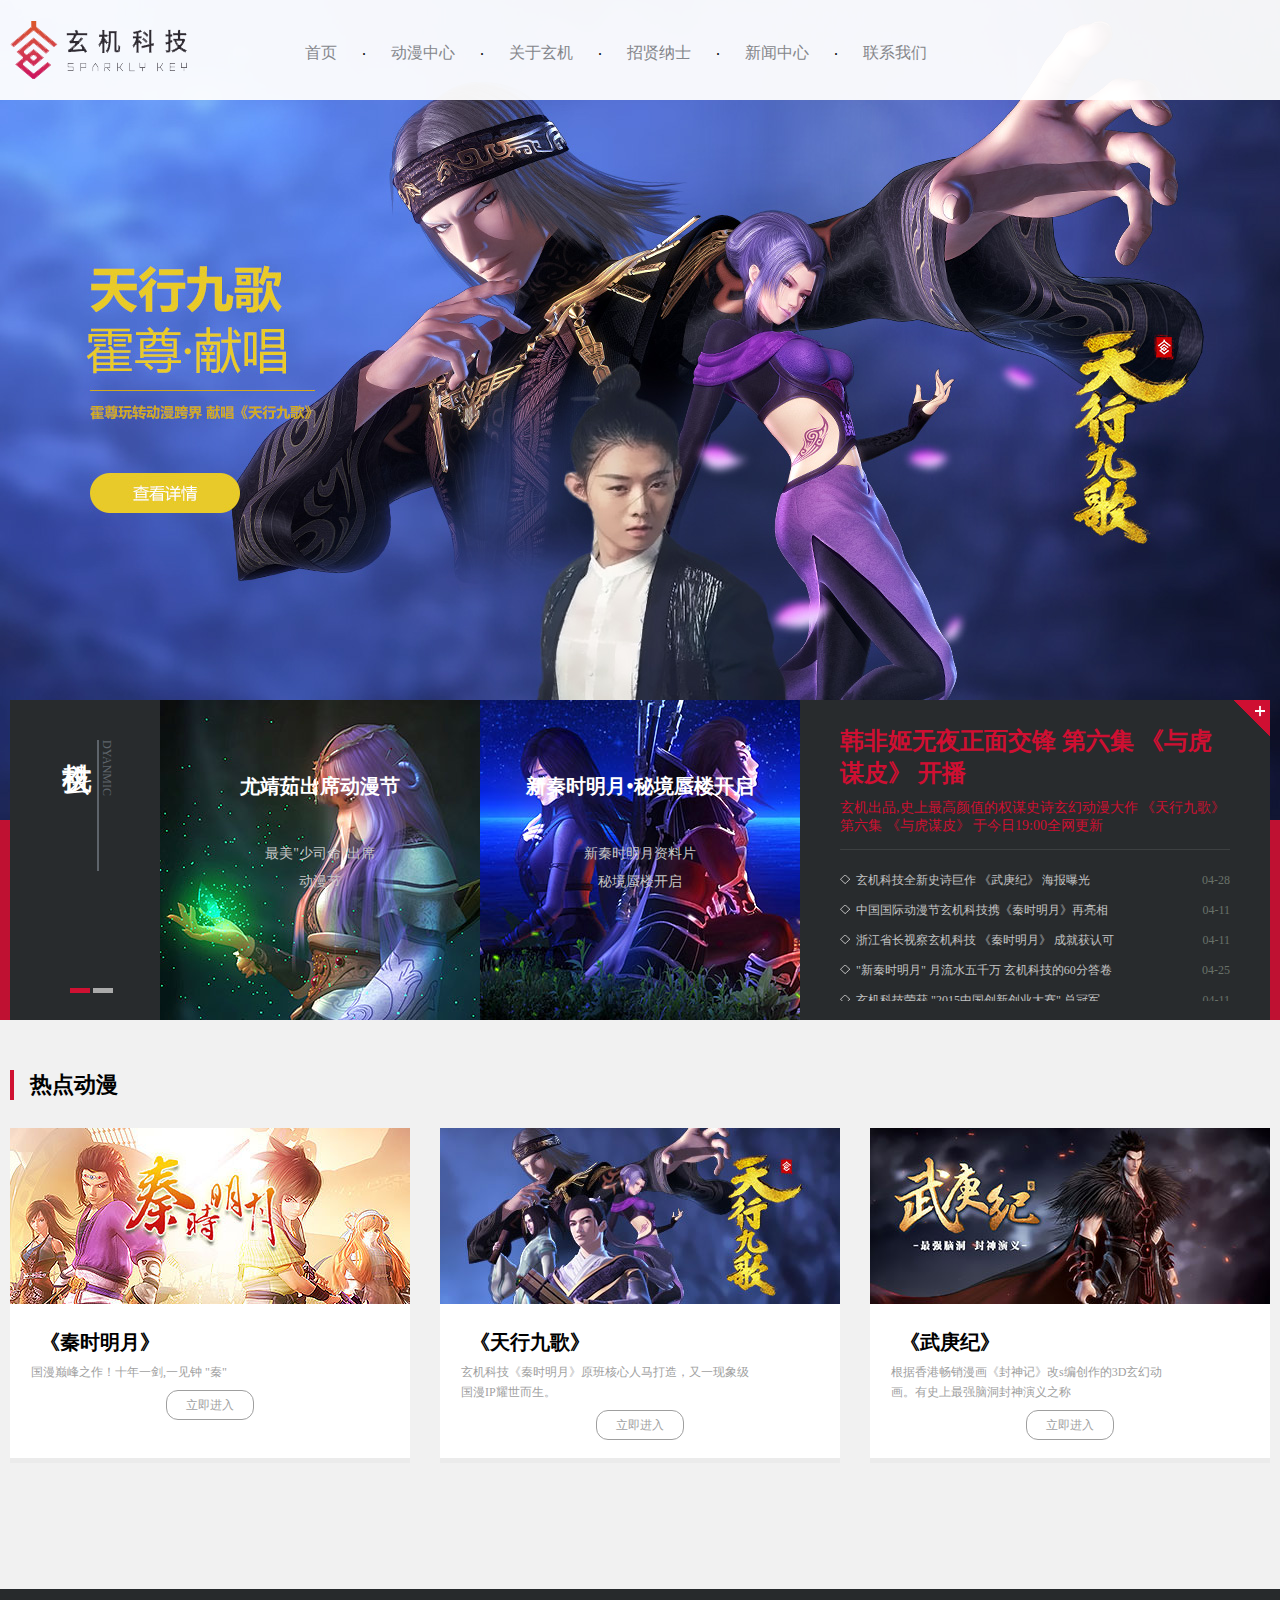
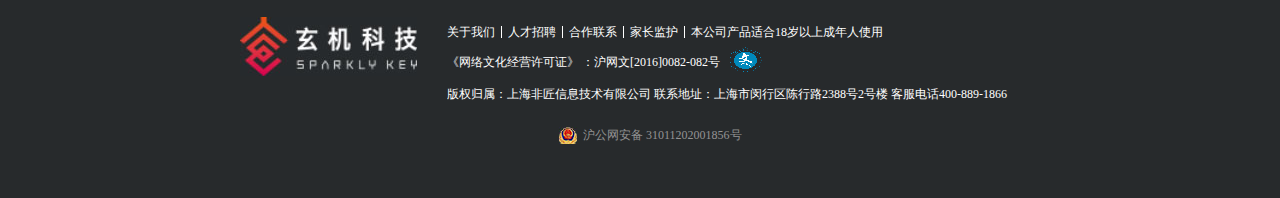
<file: index.html>
<!DOCTYPE HTML>
<html>
<head>
<meta http-equiv="Content-Type" content="text/html; charset=utf-8">
<meta http-equiv="X-UA-Compatible" content="IE=edge,chrome=1">
<title>玄机科技</title>
<meta name="viewport" content="width=1200">
<meta name="Keywords" content="">
<link rel="stylesheet" href="css/index.css">
<base target="_blank">
</head>

<body>
<header class="head">
	<div class="head-top">
        <div class="container lh">
            <a href="javascript:;" class="head_brand"></a>
            <ul class="nav">
                <li>
                    <a href="index.html">
                        <i class="ico"></i>
                        首页
                    </a>
                </li>
                <li class="dot">.</li>
                <li>
                    <a href="products.html">
                        <i class="ico"></i>
                        动漫中心
                    </a>
                </li>
                <li class="dot">.</li>
                <li>
                    <a href="about.html">
                        <i class="ico"></i>
                        关于玄机
                    </a>
                </li>
                <li class="dot">.</li>
                <li>
                    <a href="recruit.html">
                        <i class="ico"></i>
                        招贤纳士
                    </a>
                </li>
                <li class="dot">.</li>
                <li>
                    <a href="news.html">
                        <i class="ico"></i>
                        新闻中心
                    </a>
                </li>
                <li class="dot">.</li>
                <li>
                    <a href="javascript:;">
                        <i class="ico"></i>
                        联系我们
                    </a>
                </li>
            </ul>
        </div>
    </div>
    <a href="news-text.html" class="tab">
    </a>
    <div class="box">
    	<div class="container bh">
            <div class="wrap">
                <div class="side">
                	<p class="side-text">玄机科技</p>
                    <p class="side-word">DYANMIC</p>
                    <div class="side-thumb">
                    	<i class="side-seo"></i>
                        <i></i>
                    </div>
                </div>
                <div class="link link-lf">
                	<a href="javascript:;">
                    	<span class="lf-h3">尤靖茹出席动漫节</span>
                        <span class="lf-h5">最美"少司命"出席动漫节</span>
                        <em class="turn-lf"></em>
                    </a>
                </div>
                <div class="link link-rg">
                	<a href="javascript:;">
                    	<span class="lf-h3">新秦时明月<span>&#8226;</span>秘境蜃楼开启</span>
                        <span class="lf-h5">新秦时明月资料片秘境蜃楼开启</span>
                        <em class="turn-lf"></em>
                    </a>
                </div>
                <div class="link-end">
                	<div class="title">
                    	<h3>韩非姬无夜正面交锋 第六集 《与虎谋皮》 开播</h3>
                        <p>玄机出品,史上最高颜值的权谋史诗玄幻动漫大作 《天行九歌》 第六集 《与虎谋皮》 于今日19:00全网更新</p>
                    </div>
                    <ul class="title-open">
                    	<li>
                        	<a href="news.html" title="玄机科技全新史诗巨作 《武庚纪》 海报曝光">玄机科技全新史诗巨作 《武庚纪》 海报曝光</a>
                            <span>04-28</span>
                        </li>
                        <li>
                        	<a href="news.html" title="中国国际动漫节玄机科技携《秦时明月》再亮相">中国国际动漫节玄机科技携《秦时明月》再亮相</a>
                            <span>04-11</span>
                        </li>
                        <li>
                        	<a href="news.html" title="浙江省长视察玄机科技 《秦时明月》 成就获认可">浙江省长视察玄机科技 《秦时明月》 成就获认可</a>
                            <span>04-11</span>
                        </li>
                        <li>
                        	<a href="news.html" title=""新秦时明月" 月流水五千万 玄机科技的60分答卷"> "新秦时明月" 月流水五千万 玄机科技的60分答卷</a>
                            <span>04-25</span>
                        </li>
                        <li>
                        	<a href="news.html" title="玄机科技荣获 "2015中国创新创业大赛" 总冠军">玄机科技荣获 "2015中国创新创业大赛" 总冠军</a>
                            <span>04-11</span>
                        </li>
                    </ul>
                </div>
            </div>
        </div>
    </div>
</header>
<div class="list">
	<div class="container">
    	<h3 class="h3-text">热点动漫</h3>
        <ul class="list-wrap clearfix">
        	<li>
            	<a href="login.html"><img src="images/m-1.jpg" /></a>
                <h3>《秦时明月》</h3>
                <p>国漫巅峰之作！十年一剑,一见钟 "秦"</p>
                <div class="run">
                	<a href="login.html">
                    	<i class="sm"></i>
                    	<span>立即进入</span>
                    </a>
                </div>
            </li>
            <li>
            	<a href="login.html"><img src="images/m-2.jpg" /></a>
                <h3>《天行九歌》</h3>
                <p>玄机科技《秦时明月》原班核心人马打造，又一现象级国漫IP耀世而生。</p>
                <div class="run">
                	<a href="login.html">
                    	<i class="sm"></i>
                    	<span>立即进入</span>
                    </a>
                </div>
            </li>
            <li>
            	<a href="login.html"><img src="images/m-3.jpg" /></a>
                <h3>《武庚纪》</h3>
                <p>根据香港畅销漫画《封神记》改s编创作的3D玄幻动画。有史上最强脑洞封神演义之称</p>
                <div class="run">
                	<a href="login.html">
                    	<i class="sm"></i>
                    	<span>立即进入</span>
                    </a>
                </div>
            </li>
        </ul>
        	
    </div>
</div>
<footer class="foot">
	<div class="foot-wrap clearfix">
    	<div class="foot-left"></div>
        <div class="foot-right">
        	<p class="made">
            	<a href="about.html">关于我们</a>
                <a href="recruit.html">人才招聘</a>
                <a href="javascript:;">合作联系</a>
                <a href="#">家长监护</a>
                <span>本公司产品适合18岁以上成年人使用</span>
            </p>
            <p class="node">
            	<a href="http://sq.ccm.gov.cn/ccnt/sczr/service/business/emark/toDetail/35EE6340BC937151E0530140A8C0E25A"> 《网络文化经营许可证》 ：沪网文[2016]0082-082号</a>
                <i class="i-p"></i>
            </p>
            <p>版权归属：上海非匠信息技术有限公司 联系地址：上海市闵行区陈行路2388号2号楼 客服电话400-889-1866</p>
            <a href="http://www.beian.gov.cn/portal/registerSystemInfo?recordcode=31011202001856" class="file">沪公网安备 31011202001856号</a>
        </div>
    </div>
</footer>
</body>
</html>
</file>
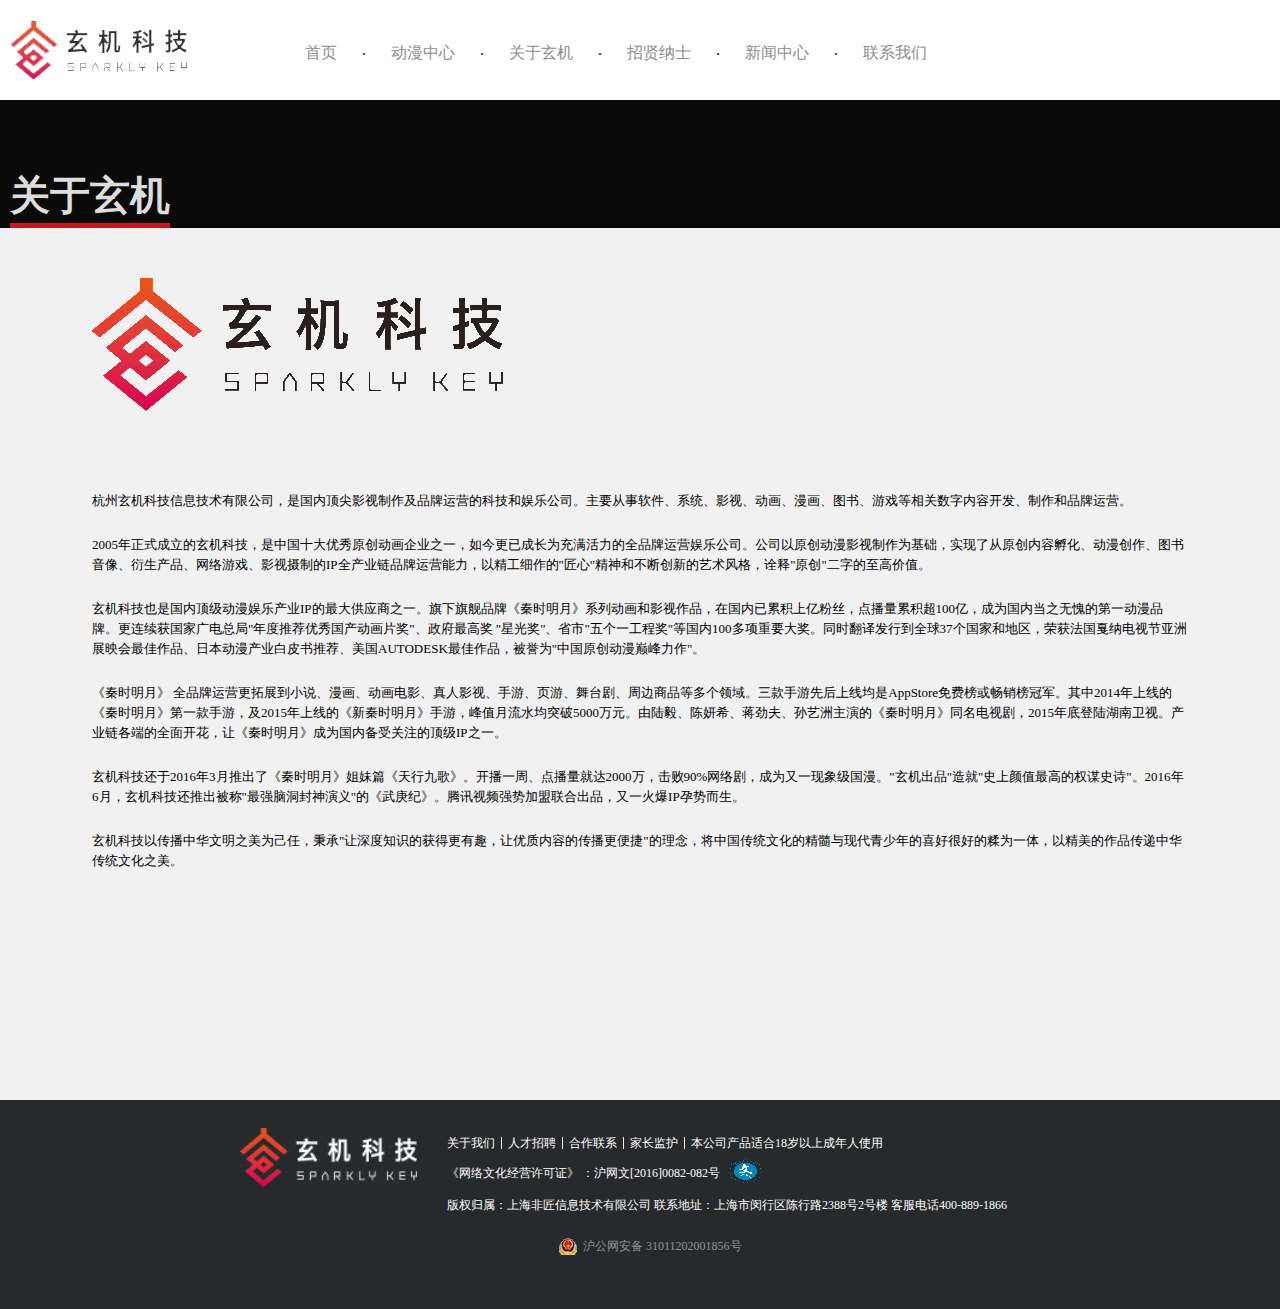
<file: about.html>
<!DOCTYPE HTML>
<html>
<head>
<meta http-equiv="Content-Type" content="text/html; charset=utf-8">
<meta http-equiv="X-UA-Compatible" content="IE=edge,chrome=1">
<title>玄机科技</title>
<meta name="viewport" content="width=1200">
<meta name="Keywords" content="">
<link rel="stylesheet" href="css/product.css">
</head>

<body>
<header class="head mh">
	<div class="head-top">
        <div class="container lh">
            <a href="javascript:;" class="head_brand"></a>
            <ul class="nav">
                <li>
                    <a href="index.html">
                        <i class="ico"></i>
                        首页
                    </a>
                </li>
                <li class="dot">.</li>
                <li>
                    <a href="products.html">
                        <i class="ico"></i>
                        动漫中心
                    </a>
                </li>
                <li class="dot">.</li>
                <li>
                    <a href="about.html">
                        <i class="ico"></i>
                        关于玄机
                    </a>
                </li>
                <li class="dot">.</li>
                <li>
                    <a href="recruit.html">
                        <i class="ico"></i>
                        招贤纳士
                    </a>
                </li>
                <li class="dot">.</li>
                <li>
                    <a href="news.html">
                        <i class="ico"></i>
                        新闻中心
                    </a>
                </li>
                <li class="dot">.</li>
                <li>
                    <a href="javascript:;">
                        <i class="ico"></i>
                        联系我们
                    </a>
                </li>
            </ul>
        </div>
    </div>
</header>
<div class="section">
	<div class="container">
    	<h2>关于玄机</h2>
    </div>
</div>
<div class="list kh">
	<div class="container-md">
        <div class="logo"></div>
        <ul class="text">
        	<li>杭州玄机科技信息技术有限公司，是国内顶尖影视制作及品牌运营的科技和娱乐公司。主要从事软件、系统、影视、动画、漫画、图书、游戏等相关数字内容开发、制作和品牌运营。</li>
            <li>2005年正式成立的玄机科技，是中国十大优秀原创动画企业之一，如今更已成长为充满活力的全品牌运营娱乐公司。公司以原创动漫影视制作为基础，实现了从原创内容孵化、动漫创作、图书音像、衍生产品、网络游戏、影视摄制的IP全产业链品牌运营能力，以精工细作的"匠心"精神和不断创新的艺术风格，诠释"原创"二字的至高价值。</li>
            <li>玄机科技也是国内顶级动漫娱乐产业IP的最大供应商之一。旗下旗舰品牌《秦时明月》系列动画和影视作品，在国内已累积上亿粉丝，点播量累积超100亿，成为国内当之无愧的第一动漫品牌。更连续获国家广电总局"年度推荐优秀国产动画片奖"、政府最高奖 "星光奖"、省市"五个一工程奖"等国内100多项重要大奖。同时翻译发行到全球37个国家和地区，荣获法国戛纳电视节亚洲展映会最佳作品、日本动漫产业白皮书推荐、美国AUTODESK最佳作品，被誉为"中国原创动漫巅峰力作"。</li>
            <li> 《秦时明月》 全品牌运营更拓展到小说、漫画、动画电影、真人影视、手游、页游、舞台剧、周边商品等多个领域。三款手游先后上线均是AppStore免费榜或畅销榜冠军。其中2014年上线的《秦时明月》第一款手游，及2015年上线的《新秦时明月》手游，峰值月流水均突破5000万元。由陆毅、陈妍希、蒋劲夫、孙艺洲主演的《秦时明月》同名电视剧，2015年底登陆湖南卫视。产业链各端的全面开花，让《秦时明月》成为国内备受关注的顶级IP之一。</li>
            <li>玄机科技还于2016年3月推出了《秦时明月》姐妹篇《天行九歌》。开播一周、点播量就达2000万，击败90%网络剧，成为又一现象级国漫。"玄机出品"造就"史上颜值最高的权谋史诗"。2016年6月，玄机科技还推出被称"最强脑洞封神演义"的《武庚纪》。腾讯视频强势加盟联合出品，又一火爆IP孕势而生。</li>
            <li>玄机科技以传播中华文明之美为己任，秉承"让深度知识的获得更有趣，让优质内容的传播更便捷"的理念，将中国传统文化的精髓与现代青少年的喜好很好的糅为一体，以精美的作品传递中华传统文化之美。</li>
        </ul>
    </div>
</div>
<footer class="foot">
	<div class="foot-wrap clearfix">
    	<div class="foot-left"></div>
        <div class="foot-right">
        	<p class="made">
            	<a href="about.html">关于我们</a>
                <a href="recruit.html">人才招聘</a>
                <a href="javascript:;">合作联系</a>
                <a href="#">家长监护</a>
                <span>本公司产品适合18岁以上成年人使用</span>
            </p>
            <p class="node">
            	<a href="http://sq.ccm.gov.cn/ccnt/sczr/service/business/emark/toDetail/35EE6340BC937151E0530140A8C0E25A"> 《网络文化经营许可证》 ：沪网文[2016]0082-082号</a>
                <i class="i-p"></i>
            </p>
            <p>版权归属：上海非匠信息技术有限公司 联系地址：上海市闵行区陈行路2388号2号楼 客服电话400-889-1866</p>
            <a href="http://www.beian.gov.cn/portal/registerSystemInfo?recordcode=31011202001856" class="file">沪公网安备 31011202001856号</a>
        </div>
    </div>
</footer>
</body>
</html>
</file>
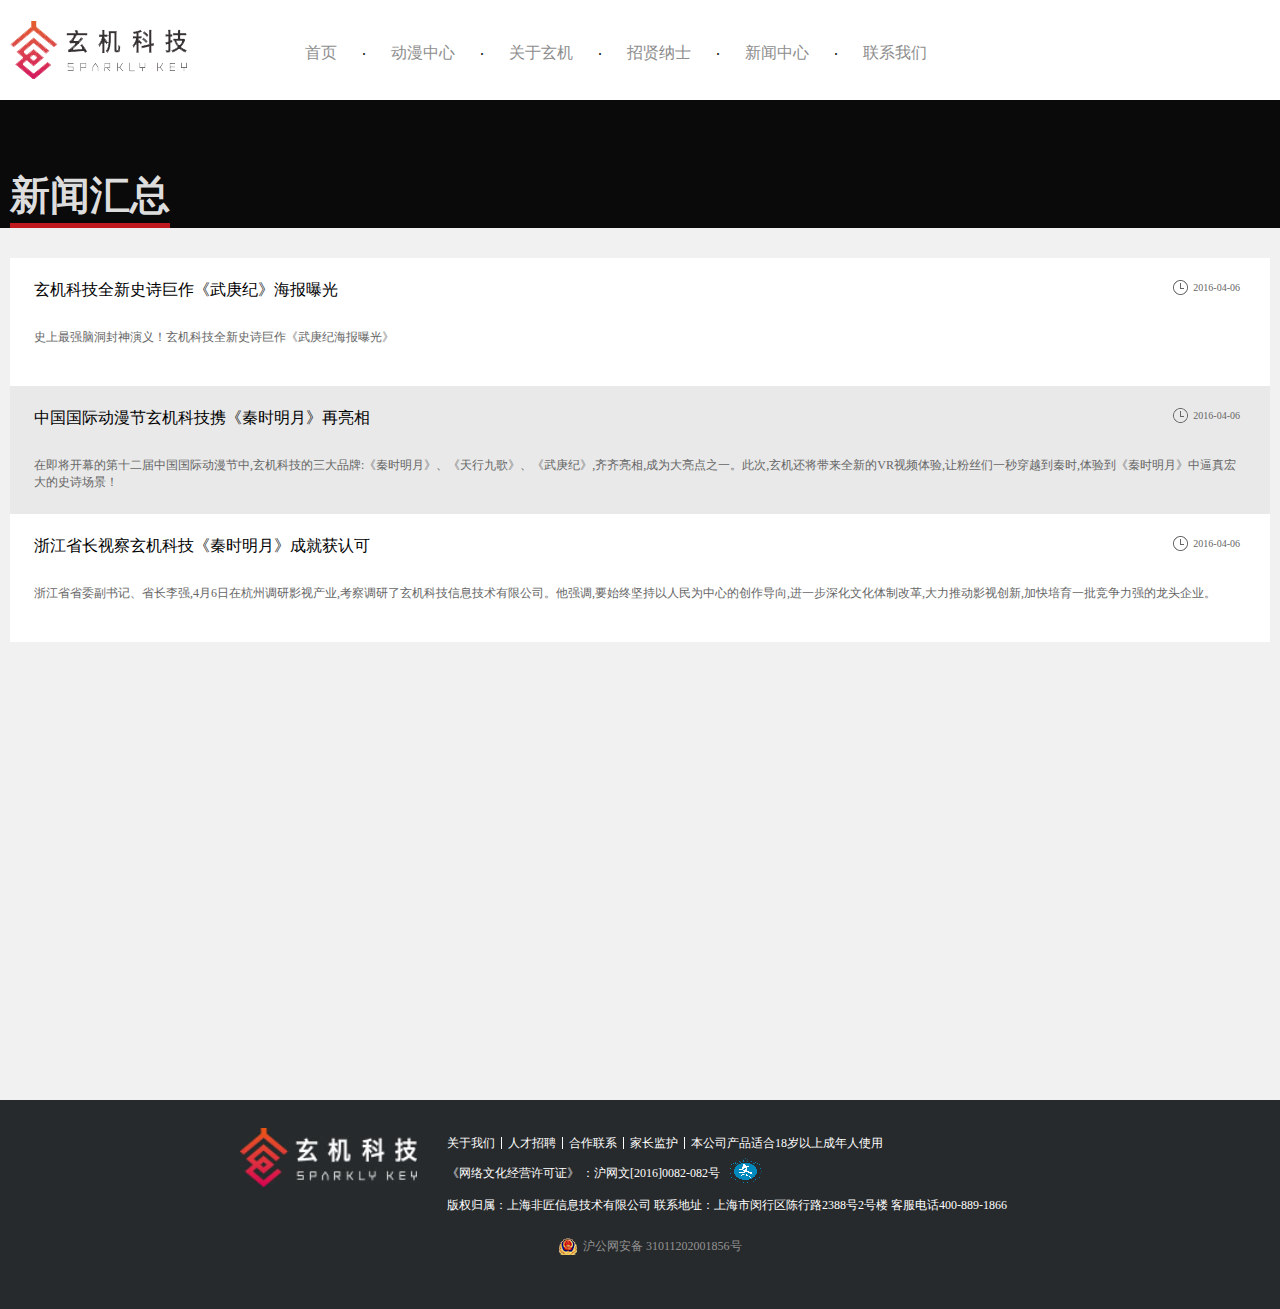
<file: news.html>
<!DOCTYPE HTML>
<html>
<head>
<meta http-equiv="Content-Type" content="text/html; charset=utf-8">
<meta http-equiv="X-UA-Compatible" content="IE=edge,chrome=1">
<title>玄机科技</title>
<meta name="viewport" content="width=1200">
<meta name="Keywords" content="">
<link rel="stylesheet" href="css/product.css">
</head>

<body>
<header class="head mh">
	<div class="head-top">
        <div class="container lh">
            <a href="javascript:;" class="head_brand"></a>
            <ul class="nav">
                <li>
                    <a href="index.html">
                        <i class="ico"></i>
                        首页
                    </a>
                </li>
                <li class="dot">.</li>
                <li>
                    <a href="products.html">
                        <i class="ico"></i>
                        动漫中心
                    </a>
                </li>
                <li class="dot">.</li>
                <li>
                    <a href="about.html">
                        <i class="ico"></i>
                        关于玄机
                    </a>
                </li>
                <li class="dot">.</li>
                <li>
                    <a href="recruit.html">
                        <i class="ico"></i>
                        招贤纳士
                    </a>
                </li>
                <li class="dot">.</li>
                <li>
                    <a href="news.html">
                        <i class="ico"></i>
                        新闻中心
                    </a>
                </li>
                <li class="dot">.</li>
                <li>
                    <a href="javascript:;">
                        <i class="ico"></i>
                        联系我们
                    </a>
                </li>
            </ul>
        </div>
    </div>
</header>
<div class="section">
	<div class="container">
    	<h2>新闻汇总</h2>
    </div>
</div>
<div class="pist wh">
	<div class="container">
        <ul class="wh-ul">
        	<li>
            	<a href="#" class="wh-list clearfix">
                	<span class="wh-h3">玄机科技全新史诗巨作《武庚纪》海报曝光</span>
                    <em class="wh-em">2016-04-06</em>
                </a>
                <a href="#" class="em-text">史上最强脑洞封神演义！玄机科技全新史诗巨作《武庚纪海报曝光》</a>
            </li>
            <li class="add-li">
            	<a href="#" class="wh-list clearfix">
                	<span class="wh-h3">中国国际动漫节玄机科技携《秦时明月》再亮相</span>
                    <em class="wh-em">2016-04-06</em>
                </a>
                <a href="#" class="em-text">在即将开幕的第十二届中国国际动漫节中,玄机科技的三大品牌:《秦时明月》、《天行九歌》、《武庚纪》,齐齐亮相,成为大亮点之一。此次,玄机还将带来全新的VR视频体验,让粉丝们一秒穿越到秦时,体验到《秦时明月》中逼真宏大的史诗场景！</a>
            </li>
            <li>
            	<a href="#" class="wh-list clearfix">
                	<span class="wh-h3">浙江省长视察玄机科技《秦时明月》成就获认可</span>
                    <em class="wh-em">2016-04-06</em>
                </a>
                <a href="#" class="em-text">浙江省省委副书记、省长李强,4月6日在杭州调研影视产业,考察调研了玄机科技信息技术有限公司。他强调,要始终坚持以人民为中心的创作导向,进一步深化文化体制改革,大力推动影视创新,加快培育一批竞争力强的龙头企业。</a>
            </li>
        </ul>
    </div>
</div>
<footer class="foot">
	<div class="foot-wrap clearfix">
    	<div class="foot-left"></div>
        <div class="foot-right">
        	<p class="made">
            	<a href="about.html">关于我们</a>
                <a href="recruit.html">人才招聘</a>
                <a href="javascript:;">合作联系</a>
                <a href="#">家长监护</a>
                <span>本公司产品适合18岁以上成年人使用</span>
            </p>
            <p class="node">
            	<a href="http://sq.ccm.gov.cn/ccnt/sczr/service/business/emark/toDetail/35EE6340BC937151E0530140A8C0E25A"> 《网络文化经营许可证》 ：沪网文[2016]0082-082号</a>
                <i class="i-p"></i>
            </p>
            <p>版权归属：上海非匠信息技术有限公司 联系地址：上海市闵行区陈行路2388号2号楼 客服电话400-889-1866</p>
            <a href="http://www.beian.gov.cn/portal/registerSystemInfo?recordcode=31011202001856" class="file">沪公网安备 31011202001856号</a>
        </div>
    </div>
</footer>
</body>
</html>
</file>
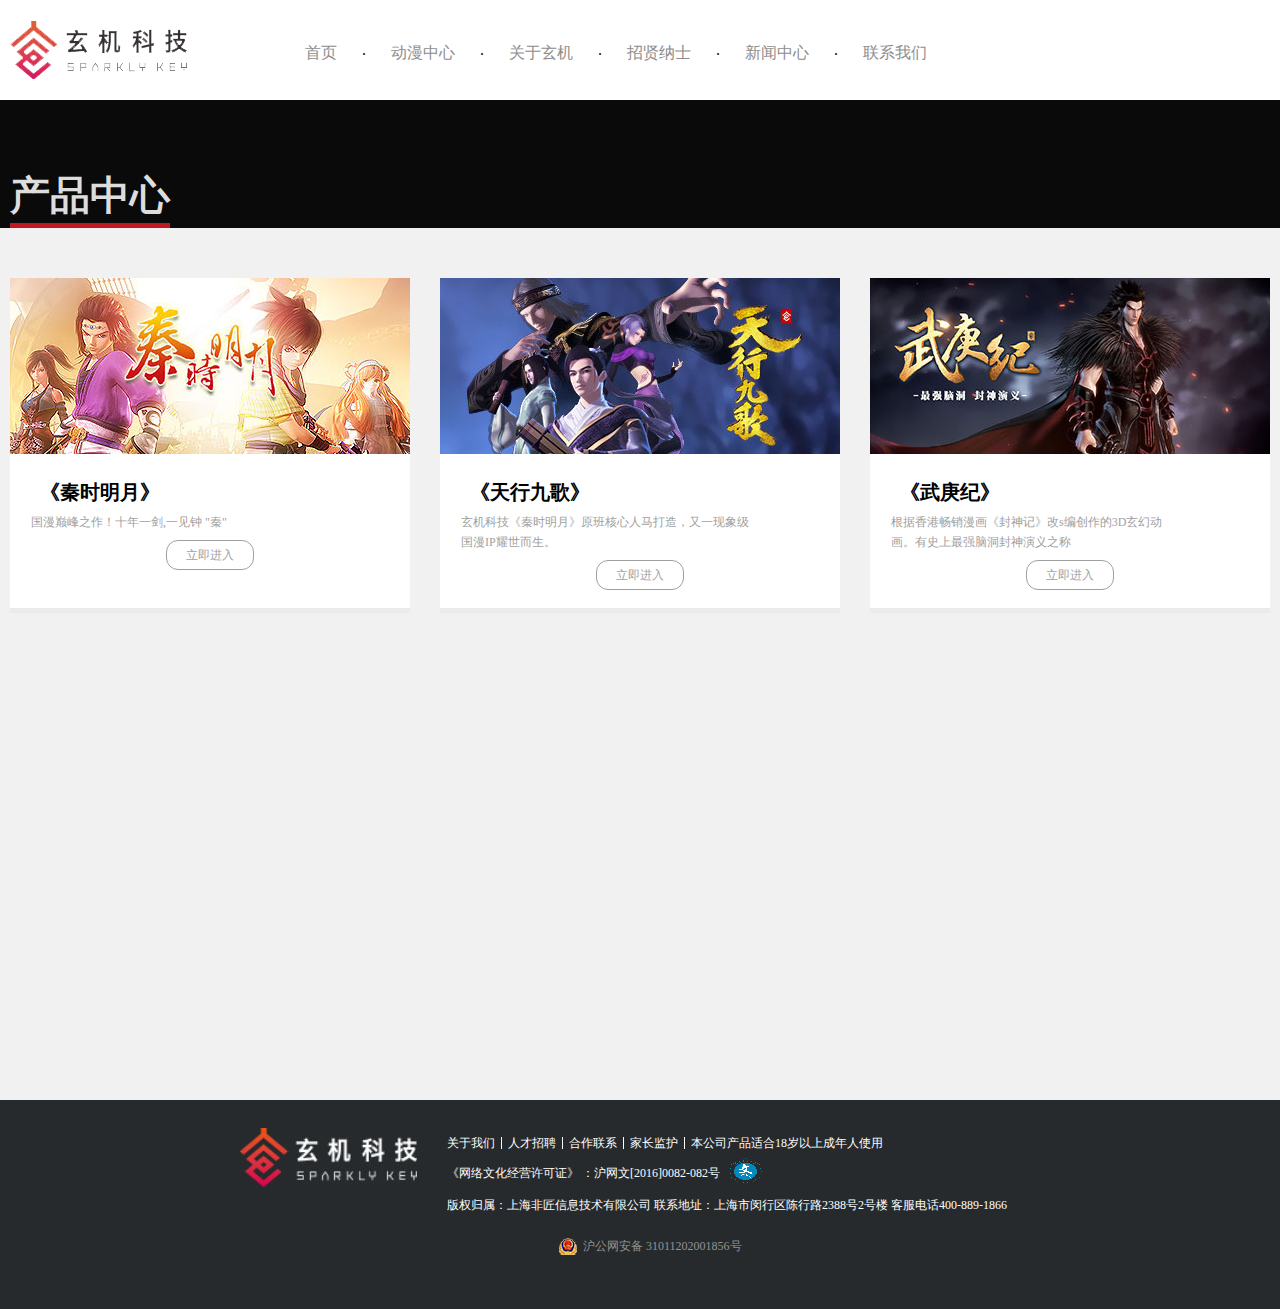
<file: products.html>
<!DOCTYPE HTML>
<html>
<head>
<meta http-equiv="Content-Type" content="text/html; charset=utf-8">
<meta http-equiv="X-UA-Compatible" content="IE=edge,chrome=1">
<title>玄机科技</title>
<meta name="viewport" content="width=1200">
<meta name="Keywords" content="">
<link rel="stylesheet" href="css/product.css">
</head>

<body>
<header class="head mh">
	<div class="head-top">
        <div class="container lh">
            <a href="javascript:;" class="head_brand"></a>
            <ul class="nav">
                <li>
                    <a href="index.html">
                        <i class="ico"></i>
                        首页
                    </a>
                </li>
                <li class="dot">.</li>
                <li>
                    <a href="products.html">
                        <i class="ico"></i>
                        动漫中心
                    </a>
                </li>
                <li class="dot">.</li>
                <li>
                    <a href="about.html">
                        <i class="ico"></i>
                        关于玄机
                    </a>
                </li>
                <li class="dot">.</li>
                <li>
                    <a href="recruit.html">
                        <i class="ico"></i>
                        招贤纳士
                    </a>
                </li>
                <li class="dot">.</li>
                <li>
                    <a href="news.html">
                        <i class="ico"></i>
                        新闻中心
                    </a>
                </li>
                <li class="dot">.</li>
                <li>
                    <a href="javascript:;">
                        <i class="ico"></i>
                        联系我们
                    </a>
                </li>
            </ul>
        </div>
    </div>
</header>
<div class="section">
	<div class="container">
    	<h2>产品中心</h2>
    </div>
</div>
<div class="list kh">
	<div class="container">
        <ul class="list-wrap clearfix">
        	<li>
            	<a href="login.html"><img src="images/m-1.jpg" /></a>
                <h3>《秦时明月》</h3>
                <p>国漫巅峰之作！十年一剑,一见钟 "秦"</p>
                <div class="run">
                	<a href="login.html">
                    	<i class="sm"></i>
                    	<span>立即进入</span>
                    </a>
                </div>
            </li>
            <li>
            	<a href="login.html"><img src="images/m-2.jpg" /></a>
                <h3>《天行九歌》</h3>
                <p>玄机科技《秦时明月》原班核心人马打造，又一现象级国漫IP耀世而生。</p>
                <div class="run">
                	<a href="login.html">
                    	<i class="sm"></i>
                    	<span>立即进入</span>
                    </a>
                </div>
            </li>
            <li>
            	<a href="login.html"><img src="images/m-3.jpg" /></a>
                <h3>《武庚纪》</h3>
                <p>根据香港畅销漫画《封神记》改s编创作的3D玄幻动画。有史上最强脑洞封神演义之称</p>
                <div class="run">
                	<a href="login.html">
                    	<i class="sm"></i>
                    	<span>立即进入</span>
                    </a>
                </div>
            </li>
        </ul>
        	
    </div>
</div>
<footer class="foot">
	<div class="foot-wrap clearfix">
    	<div class="foot-left"></div>
        <div class="foot-right">
        	<p class="made">
            	<a href="about.html">关于我们</a>
                <a href="recruit.html">人才招聘</a>
                <a href="javascript:;">合作联系</a>
                <a href="#">家长监护</a>
                <span>本公司产品适合18岁以上成年人使用</span>
            </p>
            <p class="node">
            	<a href="http://sq.ccm.gov.cn/ccnt/sczr/service/business/emark/toDetail/35EE6340BC937151E0530140A8C0E25A"> 《网络文化经营许可证》 ：沪网文[2016]0082-082号</a>
                <i class="i-p"></i>
            </p>
            <p>版权归属：上海非匠信息技术有限公司 联系地址：上海市闵行区陈行路2388号2号楼 客服电话400-889-1866</p>
            <a href="http://www.beian.gov.cn/portal/registerSystemInfo?recordcode=31011202001856" class="file">沪公网安备 31011202001856号</a>
        </div>
    </div>
</footer>
</body>
</html>
</file>
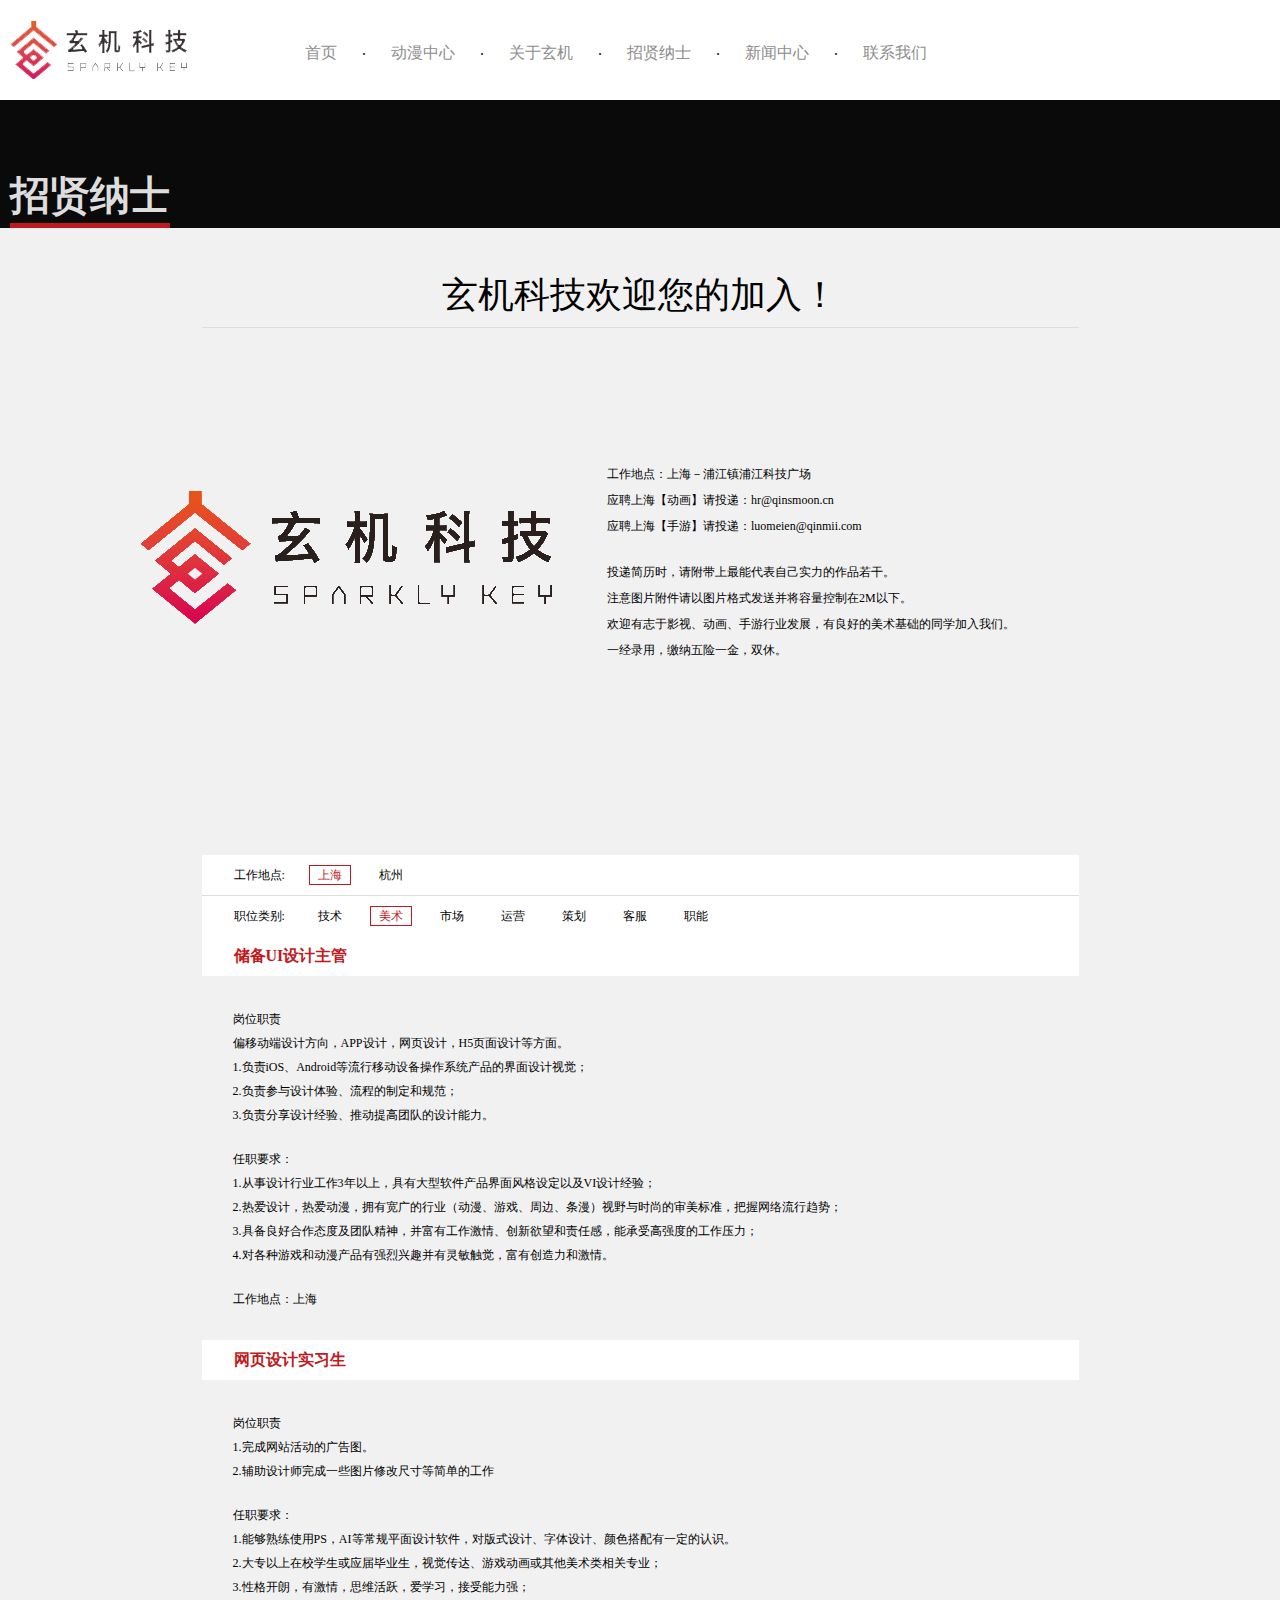
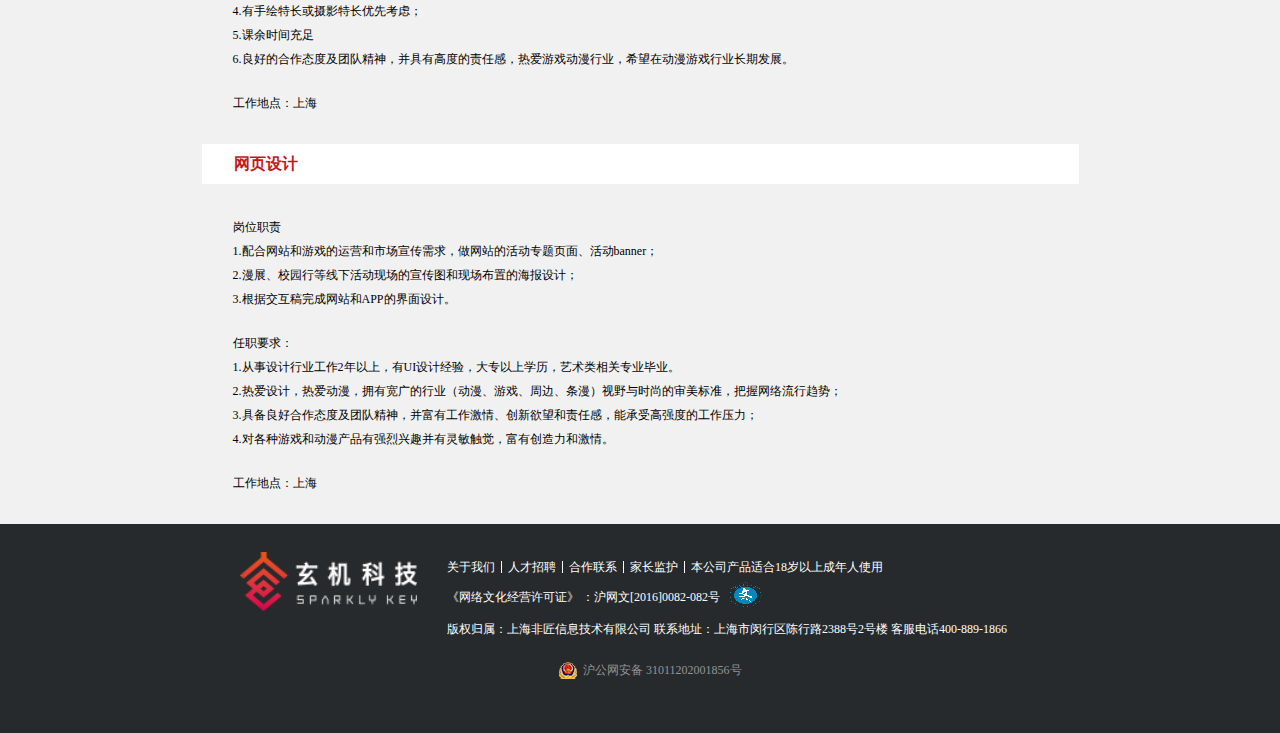
<file: recruit.html>
<!DOCTYPE HTML>
<html>
<head>
<meta http-equiv="Content-Type" content="text/html; charset=utf-8">
<meta http-equiv="X-UA-Compatible" content="IE=edge,chrome=1">
<title>玄机科技</title>
<meta name="viewport" content="width=1200">
<meta name="Keywords" content="">
<link rel="stylesheet" href="css/product.css">
</head>

<body>
<header class="head mh">
	<div class="head-top">
        <div class="container lh">
            <a href="javascript:;" class="head_brand"></a>
            <ul class="nav">
                <li>
                    <a href="index.html">
                        <i class="ico"></i>
                        首页
                    </a>
                </li>
                <li class="dot">.</li>
                <li>
                    <a href="products.html">
                        <i class="ico"></i>
                        动漫中心
                    </a>
                </li>
                <li class="dot">.</li>
                <li>
                    <a href="about.html">
                        <i class="ico"></i>
                        关于玄机
                    </a>
                </li>
                <li class="dot">.</li>
                <li>
                    <a href="recruit.html">
                        <i class="ico"></i>
                        招贤纳士
                    </a>
                </li>
                <li class="dot">.</li>
                <li>
                    <a href="news.html">
                        <i class="ico"></i>
                        新闻中心
                    </a>
                </li>
                <li class="dot">.</li>
                <li>
                    <a href="javascript:;">
                        <i class="ico"></i>
                        联系我们
                    </a>
                </li>
            </ul>
        </div>
    </div>
</header>
<div class="section">
	<div class="container">
    	<h2>招贤纳士</h2>
    </div>
</div>
<div class="pist">
	<h2 class="h-h2">玄机科技欢迎您的加入！</h2>
    <div class="pist-wrap clearfix">
    	<div class="pist-pic"></div>
        <div class="pist-text">
            <p>工作地点：上海－浦江镇浦江科技广场</p>
            <p>应聘上海【动画】请投递：hr@qinsmoon.cn</p>
            <p>应聘上海【手游】请投递：luomeien@qinmii.com</p>
            <p class="text-ip">投递简历时，请附带上最能代表自己实力的作品若干。</p>
            <p>注意图片附件请以图片格式发送并将容量控制在2M以下。</p>
            <p>欢迎有志于影视、动画、手游行业发展，有良好的美术基础的同学加入我们。</p>
            <p>一经录用，缴纳五险一金，双休。</p>
        </div>
    </div>
    <div class="container-xs">
    	<dl class="publish line">
        	<dt>工作地点:</dt>
            <dd class="is">上海</dd>
            <dd>杭州</dd>
        </dl>
        <dl class="publish">
        	<dt>职位类别:</dt>
            <dd>技术</dd>
            <dd class="is">美术</dd>
            <dd>市场</dd>
            <dd>运营</dd>
            <dd>策划</dd>
            <dd>客服</dd>
            <dd>职能</dd>
        </dl>
        <div class="text-pub">
        	<h3>储备UI设计主管</h3>
            <div class="pub-wrap">
            	<dl>
                	<dt>岗位职责</dt>
                    <dd>偏移动端设计方向，APP设计，网页设计，H5页面设计等方面。</dd>
                    <dd>1.负责iOS、Android等流行移动设备操作系统产品的界面设计视觉；</dd>
                    <dd>2.负责参与设计体验、流程的制定和规范；</dd>
                    <dd>3.负责分享设计经验、推动提高团队的设计能力。</dd>
                </dl>
                <dl>
                	<dt>任职要求：</dt>
                    <dd>1.从事设计行业工作3年以上，具有大型软件产品界面风格设定以及VI设计经验；</dd>
                    <dd>2.热爱设计，热爱动漫，拥有宽广的行业（动漫、游戏、周边、条漫）视野与时尚的审美标准，把握网络流行趋势；</dd>
                    <dd>3.具备良好合作态度及团队精神，并富有工作激情、创新欲望和责任感，能承受高强度的工作压力；</dd>
                    <dd>4.对各种游戏和动漫产品有强烈兴趣并有灵敏触觉，富有创造力和激情。</dd>
                </dl>
                <dl>
                	<dt>工作地点：上海</dt>
                </dl>
            </div>
        </div>
        <div class="text-pub">
        	<h3>网页设计实习生</h3>
            <div class="pub-wrap">
            	<dl>
                	<dt>岗位职责</dt>
                    <dd>1.完成网站活动的广告图。</dd>
                    <dd>2.辅助设计师完成一些图片修改尺寸等简单的工作</dd>
                </dl>
                <dl>
                	<dt>任职要求：</dt>
                    <dd>1.能够熟练使用PS，AI等常规平面设计软件，对版式设计、字体设计、颜色搭配有一定的认识。</dd>
                    <dd>2.大专以上在校学生或应届毕业生，视觉传达、游戏动画或其他美术类相关专业；</dd>
                    <dd>3.性格开朗，有激情，思维活跃，爱学习，接受能力强；</dd>
                    <dd>4.有手绘特长或摄影特长优先考虑；</dd>
                    <dd>5.课余时间充足</dd>
                    <dd>6.良好的合作态度及团队精神，并具有高度的责任感，热爱游戏动漫行业，希望在动漫游戏行业长期发展。</dd>
                </dl>
                <dl>
                	<dt>工作地点：上海</dt>
                </dl>
            </div>
        </div>
        <div class="text-pub">
        	<h3>网页设计</h3>
            <div class="pub-wrap">
            	<dl>
                	<dt>岗位职责</dt>
                    <dd>1.配合网站和游戏的运营和市场宣传需求，做网站的活动专题页面、活动banner；</dd>
                    <dd>2.漫展、校园行等线下活动现场的宣传图和现场布置的海报设计；</dd>
                    <dd>3.根据交互稿完成网站和APP的界面设计。</dd>
                </dl>
                <dl>
                	<dt>任职要求：</dt>
                    <dd>1.从事设计行业工作2年以上，有UI设计经验，大专以上学历，艺术类相关专业毕业。</dd>
                    <dd>2.热爱设计，热爱动漫，拥有宽广的行业（动漫、游戏、周边、条漫）视野与时尚的审美标准，把握网络流行趋势；</dd>
                    <dd>3.具备良好合作态度及团队精神，并富有工作激情、创新欲望和责任感，能承受高强度的工作压力；</dd>
                    <dd>4.对各种游戏和动漫产品有强烈兴趣并有灵敏触觉，富有创造力和激情。</dd>
                </dl>
                <dl>
                	<dt>工作地点：上海</dt>
                </dl>
            </div>
        </div>
    </div>
</div>
<footer class="foot">
	<div class="foot-wrap clearfix">
    	<div class="foot-left"></div>
        <div class="foot-right">
        	<p class="made">
            	<a href="about.html">关于我们</a>
                <a href="recruit.html">人才招聘</a>
                <a href="javascript:;">合作联系</a>
                <a href="#">家长监护</a>
                <span>本公司产品适合18岁以上成年人使用</span>
            </p>
            <p class="node">
            	<a href="http://sq.ccm.gov.cn/ccnt/sczr/service/business/emark/toDetail/35EE6340BC937151E0530140A8C0E25A"> 《网络文化经营许可证》 ：沪网文[2016]0082-082号</a>
                <i class="i-p"></i>
            </p>
            <p>版权归属：上海非匠信息技术有限公司 联系地址：上海市闵行区陈行路2388号2号楼 客服电话400-889-1866</p>
            <a href="http://www.beian.gov.cn/portal/registerSystemInfo?recordcode=31011202001856" class="file">沪公网安备 31011202001856号</a>
        </div>
    </div>
</footer>
</body>
</html>
</file>
<file: css/index.css>
@charset "utf-8";
/* CSS Document */
body,
ul,
p,
h1,
h2,
h3,
h4,
h5,
h6,
dl,
dd {
  margin: 0;
  padding: 0;
  font-family: '微软雅黑';
}
li {
  list-style: none;
}
img {
  border: none;
  vertical-align: top;
}
a {
  text-decoration: none;
}
i,
em {
  font-style: normal;
}
.head {
  width: 100%;
  position: relative;
}
.head-top {
  width: 100%;
  height: 100px;
  background: #fff;
  opacity: 0.95;
  position: absolute;
  left: 0;
  top: 0;
}
.container {
  width: 1260px;
  margin: 0 auto;
}
.lh {
  height: 100px;
  overflow: hidden;
}
.head_brand {
  float: left;
  width: 177px;
  height: 59px;
  background: url(../images/top-logo.png) no-repeat;
  margin-top: 21px;
}
.nav {
  float: left;
  margin-left: 118px;
}
.nav li {
  float: left;
}
.nav li a {
  display: block;
  padding-top: 3px;
  height: 97px;
  position: relative;
  line-height: 100px;
  font-size: 16px;
  color: #888;
}
.nav li a .ico {
  position: absolute;
  width: 0;
  height: 5px;
  background-color: #cf0f32;
  left: 0;
  top: 0;
  transition: width 0.3s ease-in;
}
.nav li a:hover {
  color: #000;
}
.nav li a:hover .ico {
  width: 100%;
}
.nav .dot {
  width: 54px;
  height: 100px;
  text-align: center;
  line-height: 100px;
  color: #000;
}
.tab {
  display: block;
  width: 100%;
  height: 820px;
  background-image: url(../images/tab.jpg);
  background-size: cover;
  background-position: center top;
}
.box {
  width: 100%;
  height: 200px;
  background: #bf1132;
  position: relative;
}
.bh {
  position: relative;
  height: 200px;
}
.wrap {
  width: 1260px;
  height: 320px;
  position: absolute;
  bottom: 0;
  left: 0;
}
.side {
  float: left;
  width: 150px;
  height: 320px;
  overflow: hidden;
  background-color: #282b2d;
  position: relative;
}
.side .side-text {
  float: left;
  font-size: 30px;
  font-weight: 400;
  color: #fff;
  writing-mode: vertical-rl;
  height: 131px;
  border-right: 2px solid #5e646b;
  margin-top: 40px;
  margin-left: 46px;
}
.side .side-word {
  float: left;
  text-transform: uppercase;
  writing-mode: vertical-rl;
  font-size: 12px;
  margin-top: 40px;
  color: #5e646b;
}
.side .side-thumb {
  position: absolute;
  width: 90px;
  padding-left: 60px;
  height: 5px;
  bottom: 27px;
}
.side .side-thumb i {
  width: 20px;
  height: 5px;
  float: left;
  margin-right: 3px;
  background-color: #aaaaaa;
}
.side .side-thumb .side-seo {
  background-color: #cf1132;
}
.link {
  float: left;
  width: 320px;
  height: 320px;
  overflow: hidden;
}
.link a {
  display: block;
  width: 320px;
  height: 320px;
  position: relative;
}
.link a .lf-h3 {
  display: block;
  width: 230px;
  line-height: 20px;
  color: #fff;
  font-weight: bold;
  margin: 76px auto 0;
  font-size: 20px;
  transition: all 0.3s linear;
  text-align: center;
}
.link a .lf-h5 {
  display: block;
  width: 112px;
  line-height: 28px;
  color: #c6c6c6;
  margin: 44px auto 0;
  font-size: 20px;
  transition: all 0.3s linear;
  font-size: 14px;
  text-align: center;
  position: relative;
  z-index: 2;
}
.link a .turn-lf {
  display: block;
  width: 320px;
  height: 160px;
  position: absolute;
  bottom: -160px;
  left: 0;
  background: rgba(255, 0, 0, 0.6);
  transition: all 0.3s linear;
}
.link a:hover .lf-h3 {
  transform: translateY(-40px);
}
.link a:hover .lf-h5 {
  transform: translateY(110px);
  color: #fff;
}
.link a:hover .turn-lf {
  transform: translateY(-160px);
}
.link-lf {
  background: url(../images/list_01.jpg) no-repeat;
  background-size: 100%;
}
.link-rg {
  background: url(../images/list_02.jpg) no-repeat;
  background-size: 100%;
}
.link-end {
  float: left;
  width: 390px;
  height: 295px;
  padding: 25px 40px 0;
  background: url(../images/p-1.gif) no-repeat right top #282b2d;
}
.link-end .title {
  border-bottom: 1px solid #3d4041;
  padding-bottom: 14px;
  color: #cf0f32;
}
.link-end .title h3 {
  font-size: 24px;
  line-height: 32px;
  font-weight: bold;
}
.link-end .title p {
  font-size: 14px;
  line-height: 18px;
  margin-top: 10px;
}
.link-end .title:hover {
  color: #e41f43;
}
.link-end .title-open {
  padding-top: 15px;
  width: 100%;
  height: 136px;
  overflow: hidden;
}
.link-end .title-open li {
  width: 100%;
  height: 30px;
  overflow: hidden;
}
.link-end .title-open li a {
  float: left;
  width: 324px;
  padding-left: 16px;
  line-height: 30px;
  overflow: hidden;
  background: url(../images/p-2.gif) no-repeat 0 10px;
  color: #c3c3c3;
  font-size: 12px;
}
.link-end .title-open li span {
  float: right;
  color: #697269;
  line-height: 30px;
  font-size: 12px;
}
.link-end .title-open li:hover a {
  color: #fff;
}
.list {
  width: 100%;
  background: #f1f1f1;
  padding-top: 50px;
  padding-bottom: 63px;
}
.h3-text {
  font-size: 22px;
  border-left: 4px solid #cf1132;
  padding-left: 16px;
  margin-bottom: 28px;
}
.list-wrap {
  width: 100%;
  display: flex;
  flex-direction: row;
  justify-content: space-between;
  align-items: center;
  padding-bottom: 63px;
}
.list-wrap li {
  float: left;
  width: 400px;
  height: 330px;
  background: #fff;
  border-bottom: 5px solid #ebebeb;
  margin-right: 30px;
}
.list-wrap li a {
  display: block;
  margin-bottom: 25px;
}
.list-wrap li a img {
  width: 400px;
  height: 176px;
}
.list-wrap li h3 {
  padding-left: 30px;
  font-size: 20px;
  margin-bottom: 6px;
}
.list-wrap li p {
  font-size: 12px;
  color: #9f9f9f;
  margin-bottom: 8px;
  width: 294px;
  line-height: 20px;
  padding-left: 21px;
}
.list-wrap li .run {
  width: 100%;
  height: 30px;
}
.list-wrap li .run a {
  display: block;
  margin: 0 auto;
  position: relative;
  width: 88px;
  height: 30px;
  overflow: hidden;
  color: #9f9f9f;
}
.list-wrap li .run a .sm {
  width: 88px;
  height: 30px;
  border-radius: 12px;
  background: #dd1136;
  position: absolute;
  bottom: 100%;
  left: 0;
  z-index: 1;
  transition: all 0.2s ease-out;
}
.list-wrap li .run a span {
  display: block;
  width: 86px;
  line-height: 28px;
  border: 1px solid #9f9f9f;
  border-radius: 12px;
  text-align: center;
  font-size: 12px;
  position: relative;
  z-index: 2;
}
.list-wrap li .run a:hover {
  animation: myFirst 0.2s 0.2s ease-in;
  -webkit-animation: myFirst 0.2s 0.2s ease-in;
  -moz-animation: myFirst 0.2s 0.2s ease-in;
  -o-animation: myFirst 0.2s 0.2s ease-in;
}
.list-wrap li .run a:hover .sm {
  transform: translateY(30px);
}
.list-wrap li .run a:hover span {
  border: 1px solid transparent;
  color: #fff;
}
.clearfix:after {
  content: '';
  display: block;
  clear: both;
}
@keyframes myFirst {
  0% {
    transform: translateY(0);
  }
  50% {
    transform: translateY(4px);
  }
  100% {
    transform: translateY(0);
  }
}
@-webkit-keyframes myFirst {
  0% {
    transform: translateY(0);
  }
  50% {
    transform: translateY(4px);
  }
  100% {
    transform: translateY(0);
  }
}
@-moz-keyframes myFirst {
  0% {
    transform: translateY(0);
  }
  50% {
    transform: translateY(4px);
  }
  100% {
    transform: translateY(0);
  }
}
@-o-keyframes myFirst {
  0% {
    transform: translateY(0);
  }
  50% {
    transform: translateY(4px);
  }
  100% {
    transform: translateY(0);
  }
}
.foot {
  width: 100%;
  height: 181px;
  background: #272a2c;
  padding-top: 28px;
}
.foot-wrap {
  width: 800px;
  margin: 0 auto;
}
.foot-wrap .foot-left {
  float: left;
  width: 177px;
  height: 59px;
  background: url(../images/bt-logo.jpg) no-repeat;
  margin-right: 30px;
}
.foot-wrap .foot-right {
  float: left;
}
.foot-wrap .foot-right p {
  height: 21px;
  padding-top: 9px;
  width: 593px;
  overflow: hidden;
  font-size: 12px;
  color: #fff;
}
.foot-wrap .foot-right p a {
  float: left;
  color: #fff;
  line-height: 12px;
}
.foot-wrap .foot-right .made a {
  border-right: 1px solid #fff;
  padding-right: 6px;
  margin-right: 6px;
}
.foot-wrap .foot-right .made a:hover {
  text-decoration: underline;
  color: #939393;
  border-right-color: #939393;
}
.foot-wrap .foot-right .made span {
  float: left;
  color: #fff;
  line-height: 12px;
}
.foot-wrap .foot-right .node .i-p {
  float: left;
  width: 32px;
  height: 25px;
  background: url(../images/i-p.gif) no-repeat;
  margin-left: 10px;
  margin-top: -9px;
}
.foot-wrap .foot-right .file {
  display: block;
  font-size: 12px;
  color: #939393;
  margin-left: 112px;
  margin-top: 20px;
  padding-left: 24px;
  background: url(../images/i-g.jpg) no-repeat;
}
</file>
<file: css/product.css>
@charset "utf-8";
/* CSS Document */
body,
ul,
p,
h1,
h2,
h3,
h4,
h5,
h6,
dl,
dd {
  margin: 0;
  padding: 0;
  font-family: '微软雅黑';
}
li {
  list-style: none;
}
img {
  border: none;
  vertical-align: top;
}
a {
  text-decoration: none;
}
i,
em {
  font-style: normal;
}
.head {
  width: 100%;
  position: relative;
}
.mh{
	height:100px;	
}
.head-top {
  width: 100%;
  height: 100px;
  background: #fff;
  opacity: 0.95;
  position: absolute;
  left: 0;
  top: 0;
}
.container {
  width: 1260px;
  margin: 0 auto;
}
.lh {
  height: 100px;
  overflow: hidden;
}
.head_brand {
  float: left;
  width: 177px;
  height: 59px;
  background: url(../images/top-logo.png) no-repeat;
  margin-top: 21px;
}
.nav {
  float: left;
  margin-left: 118px;
}
.nav li {
  float: left;
}
.nav li a {
  display: block;
  padding-top: 3px;
  height: 97px;
  position: relative;
  line-height: 100px;
  font-size: 16px;
  color: #888;
}
.nav li a .ico {
  position: absolute;
  width: 0;
  height: 5px;
  background-color: #cf0f32;
  left: 0;
  top: 0;
  transition: width 0.3s ease-in;
}
.nav li a:hover {
  color: #000;
}
.nav li a:hover .ico {
  width: 100%;
}
.nav .dot {
  width: 54px;
  height: 100px;
  text-align: center;
  line-height: 100px;
  color: #000;
}

/*第二部分*/

.section{
	width:100%;
	height:128px;
	background:#0a0a0b;
}
.section .container{
	position:relative;
	height:128px;	
}
.section h2{
	position:absolute;
	bottom:0;
	left:0;
	font-size:40px;
	font-weight:bold;
	color:#dddddd;
	border-bottom:5px solid #c11920;
		
}
.kh{
	height:759px;	
}

.list {
  width: 100%;
  background: #f1f1f1;
  padding-top: 50px;
  padding-bottom: 63px;
}

/*变化部分product*/
.list-wrap {
  width: 100%;
  display: flex;
  flex-direction: row;
  justify-content: space-between;
  align-items: center;
  padding-bottom: 63px;
}
.list-wrap li {
  float: left;
  width: 400px;
  height: 330px;
  background: #fff;
  border-bottom: 5px solid #ebebeb;
  margin-right: 30px;
}
.list-wrap li a {
  display: block;
  margin-bottom: 25px;
}
.list-wrap li a img {
  width: 400px;
  height: 176px;
}
.list-wrap li h3 {
  padding-left: 30px;
  font-size: 20px;
  margin-bottom: 6px;
}
.list-wrap li p {
  font-size: 12px;
  color: #9f9f9f;
  margin-bottom: 8px;
  width: 294px;
  line-height: 20px;
  padding-left: 21px;
}
.list-wrap li .run {
  width: 100%;
  height: 30px;
}
.list-wrap li .run a {
  display: block;
  margin: 0 auto;
  position: relative;
  width: 88px;
  height: 30px;
  overflow: hidden;
  color: #9f9f9f;
}
.list-wrap li .run a .sm {
  width: 88px;
  height: 30px;
  border-radius: 12px;
  background: #dd1136;
  position: absolute;
  bottom: 100%;
  left: 0;
  z-index: 1;
  transition: all 0.2s ease-out;
}
.list-wrap li .run a span {
  display: block;
  width: 86px;
  line-height: 28px;
  border: 1px solid #9f9f9f;
  border-radius: 12px;
  text-align: center;
  font-size: 12px;
  position: relative;
  z-index: 2;
}
.list-wrap li .run a:hover {
  animation: myFirst 0.2s 0.2s ease-in;
  -webkit-animation: myFirst 0.2s 0.2s ease-in;
  -moz-animation: myFirst 0.2s 0.2s ease-in;
  -o-animation: myFirst 0.2s 0.2s ease-in;
}
.list-wrap li .run a:hover .sm {
  transform: translateY(30px);
}
.list-wrap li .run a:hover span {
  border: 1px solid transparent;
  color: #fff;
}
.clearfix:after {
  content: '';
  display: block;
  clear: both;
}
@keyframes myFirst {
  0% {
    transform: translateY(0);
  }
  50% {
    transform: translateY(4px);
  }
  100% {
    transform: translateY(0);
  }
}
@-webkit-keyframes myFirst {
  0% {
    transform: translateY(0);
  }
  50% {
    transform: translateY(4px);
  }
  100% {
    transform: translateY(0);
  }
}
@-moz-keyframes myFirst {
  0% {
    transform: translateY(0);
  }
  50% {
    transform: translateY(4px);
  }
  100% {
    transform: translateY(0);
  }
}
@-o-keyframes myFirst {
  0% {
    transform: translateY(0);
  }
  50% {
    transform: translateY(4px);
  }
  100% {
    transform: translateY(0);
  }
}

/*变化部分about*/
.container-md{
	width:1096px;
	margin:0 auto;	
}
.logo{
	background:url(../images/big-logo.png) no-repeat;
	width:412px;
	height:133px;
	maring-top:30px;	
}
.text{
	margin-top:80px;	
}
.text li{
	line-height:20px;
	margin-bottom:24px;
	width:1096px;
	color:#000;	
	font-size:13px;
}

/*变化部分recruit*/
.pist{
	width: 100%;
  	background: #f1f1f1;	
}
.h-h2{
	width:877px;
	font-size:36px;
	line-height:64px;
	text-align:center;
	padding-top:35px;
	border-bottom:1px solid #dddddd;
	margin:0 auto;
	font-weight:normal;	
}
.pist-wrap{
	padding-top:133px;
	width:998px;
	margin:0 auto;	
}
.pist-pic{
	float:left;
	width:412px;
	height:133px;
	padding-top:30px;
	background:url(../images/big-logo.png) no-repeat 0 30px;	
	margin-right:54px;
}
.pist-text{
	float:left;
	width:434px;	
}
.pist-text p{
	line-height:26px;
	font-size:12px;
	color:#000;	
}
.pist-text .text-ip{
	margin-top:20px;	
}
.container-xs{
	width:877px;
	margin:192px auto 0;	
}
.publish{
	width:100%;
	background:#fff;
	height:30px;
	padding-top:10px;
	overflow:hidden;
	cursor:pointer;
}
.line{
	border-bottom:1px solid #ddd;	
}
.publish dt,.publish dd{
	float:left;
	line-height:20px;
	font-size:12px;
	color:#000;	
}
.publish dt{
	padding-left:32px;
	margin-right:5px;	
}
.publish dd{
	margin-left:19px;
	width:42px;	
	text-align:center;
}
.publish .is{
	box-sizing:border-box;
	line-height:18px;
	border:1px solid #c11920;
	color:#c11920;	
}
.text-pub h3{
	width:100%;
	height:40px;
	background:#fff;
	color:#c11920;
	font-size:16px;
	line-height:40px;
	padding-left:32px;
	box-sizing:border-box;	
}
.pub-wrap{
	padding:11px 0 29px 31px;
	font-size:12px;
}
.pub-wrap dl{
	padding-top:20px;	
}
.pub-wrap dl dt,.pub-wrap dl dd{
	line-height:24px;
	color:#000;	
}

/*变化部分news*/
.wh{
	padding-top:30px;
	height:842px;	
}
.wh-ul{
	width:100%;	
}
.wh-ul li{
	background:#fff;
	height:106px;
	padding:22px 30px 0px 24px;
}
.wh-ul .add-li{
	background:#e9e9e9;	
}
.wh-ul li a{
	display:block;	
}
.wh-ul li:hover{
	background:#cccccc;	
}
.wh-ul li:hover .wh-h3:hover{
	color:#1d1f21f;	
	text-decoration:underline;
}
.wh-ul li:hover .em-text:hover{
	color:#000;	
}

.wh-list .wh-h3{
	float:left;
	font-size:16px;
	color:#000;	
}
.wh-list .wh-em{
	float:right;
	padding-left:20px;
	background:url(../images/time.png) no-repeat;
	font-size:10px;
	line-height:15px;	
	color:#666666;
}
.em-text{
	margin-top:28px;
	font-size:12px;
	color:#666666;
}









/*foot*/
.foot {
  width: 100%;
  height: 181px;
  background: #272a2c;
  padding-top: 28px;
}
.foot-wrap {
  width: 800px;
  margin: 0 auto;
}
.foot-wrap .foot-left {
  float: left;
  width: 177px;
  height: 59px;
  background: url(../images/bt-logo.jpg) no-repeat;
  margin-right: 30px;
}
.foot-wrap .foot-right {
  float: left;
}
.foot-wrap .foot-right p {
  height: 21px;
  padding-top: 9px;
  width: 593px;
  overflow: hidden;
  font-size: 12px;
  color: #fff;
}
.foot-wrap .foot-right p a {
  float: left;
  color: #fff;
  line-height: 12px;
}
.foot-wrap .foot-right .made a {
  border-right: 1px solid #fff;
  padding-right: 6px;
  margin-right: 6px;
}
.foot-wrap .foot-right .made a:hover {
  text-decoration: underline;
  color: #939393;
  border-right-color: #939393;
}
.foot-wrap .foot-right .made span {
  float: left;
  color: #fff;
  line-height: 12px;
}
.foot-wrap .foot-right .node .i-p {
  float: left;
  width: 32px;
  height: 25px;
  background: url(../images/i-p.gif) no-repeat;
  margin-left: 10px;
  margin-top: -9px;
}
.foot-wrap .foot-right .file {
  display: block;
  font-size: 12px;
  color: #939393;
  margin-left: 112px;
  margin-top: 20px;
  padding-left: 24px;
  background: url(../images/i-g.jpg) no-repeat;
}
</file>
